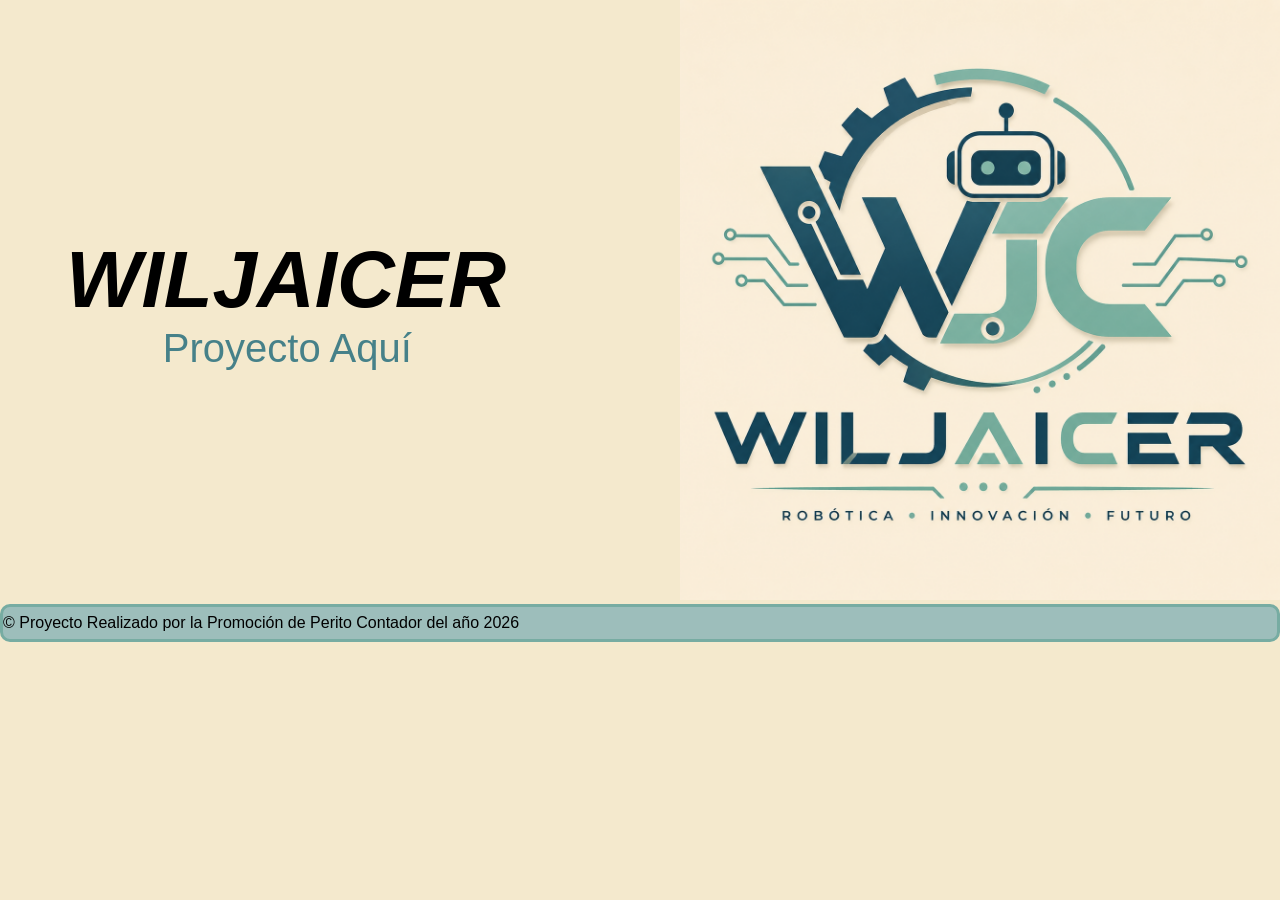
<file: index.html>
<!DOCTYPE html>
<html lang="en">
<head>
    <meta charset="UTF-8">
    <meta name="viewport" content="width=device-width, initial-scale=1.0">
    <link rel="stylesheet" href="style.css">
    <title>Presentación</title>
</head>
<body>
    <div class="SeccionPresentacion">
    <span>
        <h1>WILJAICER</h1>
        <a class="vinculoPresentacion" href="PaginaPrincipal.html">Proyecto Aquí</a>
    </span>

    <div class="imagenpresentacion">
        <img src="Imagenes/Logo.png" alt="Logo">
    </div>
</div>
<footer class="DerechosAutor"> © Proyecto Realizado por la Promoción de Perito Contador del año 2026</footer>
</body>
</html>
</file>
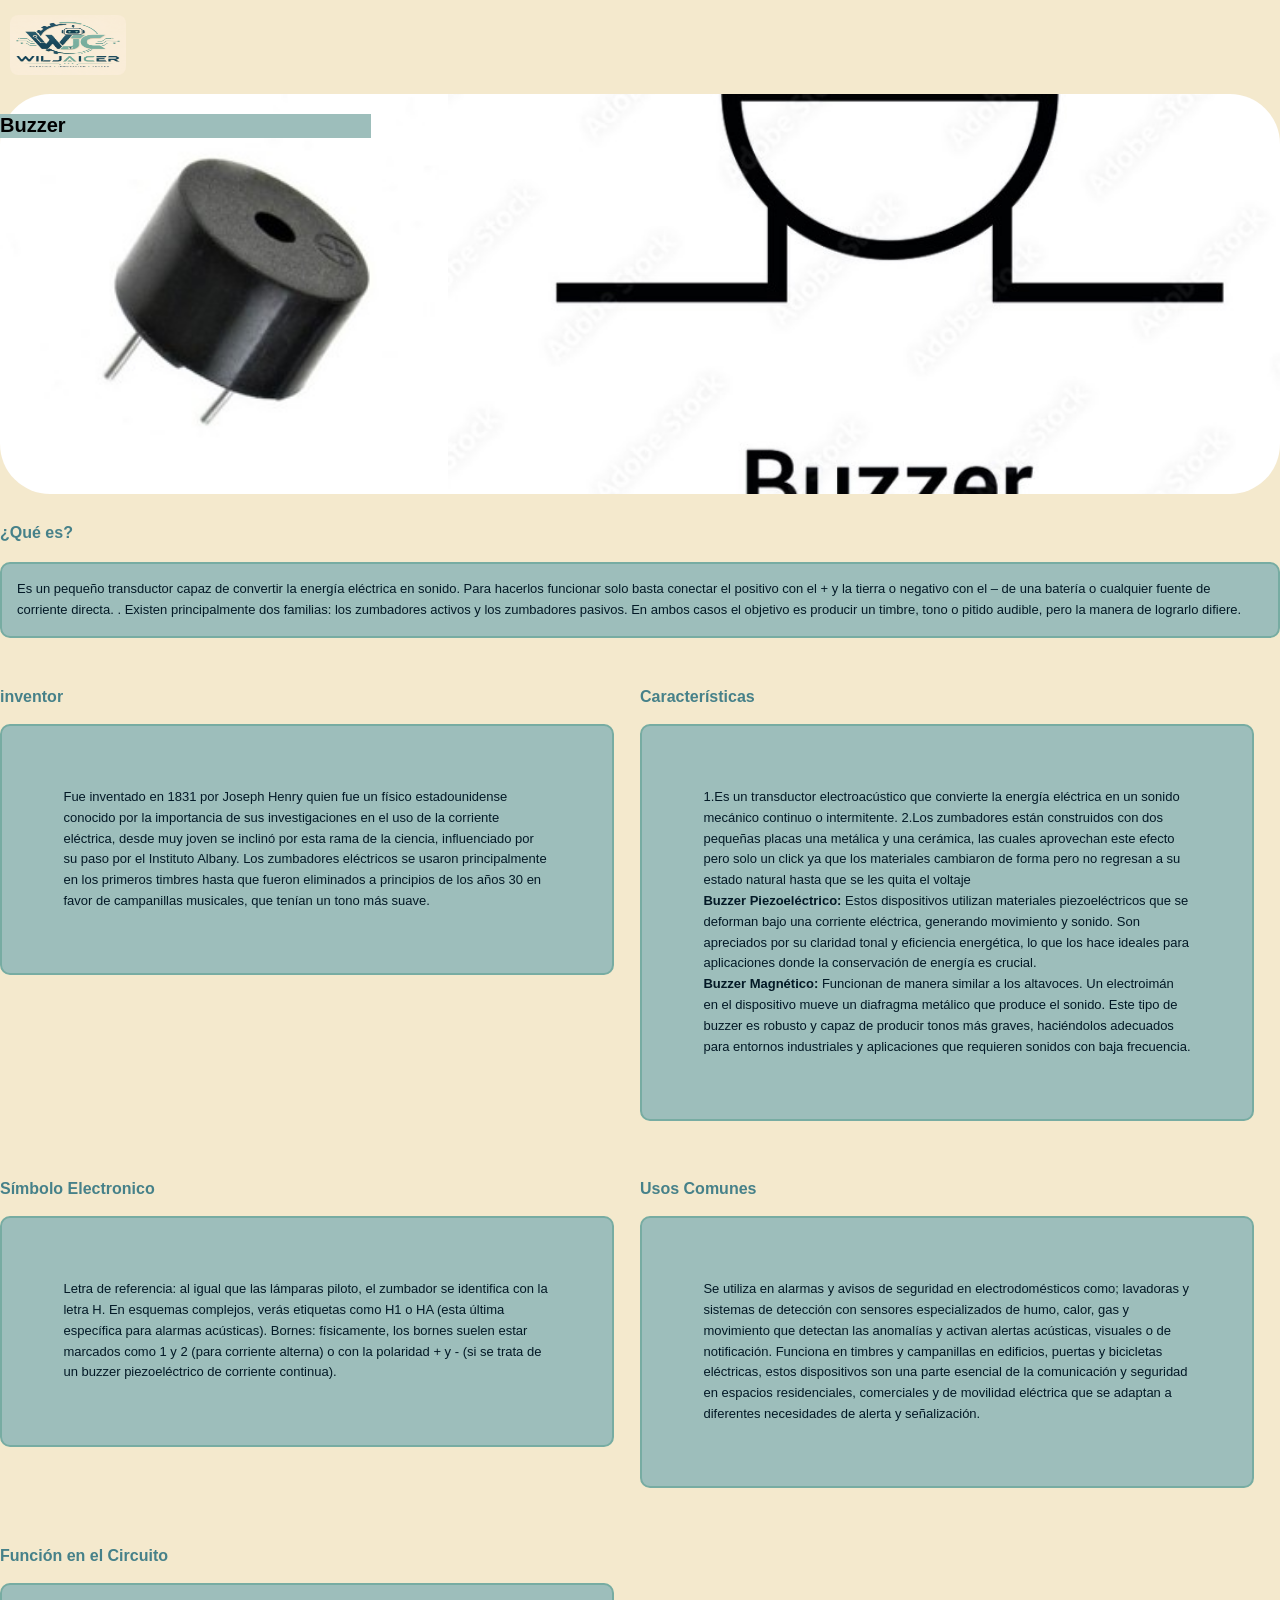
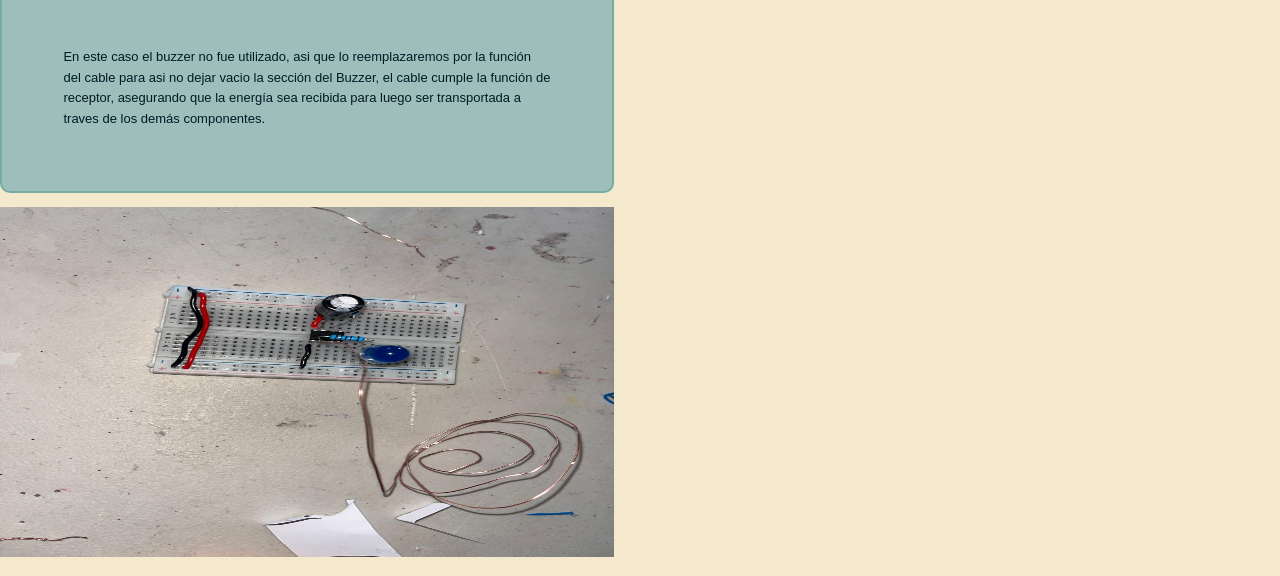
<file: Buzzer.html>
<!DOCTYPE html>
<html lang="en">
<head>
    <meta charset="UTF-8">
    <meta name="viewport" content="width=device-width, initial-scale=1.0">
    <link rel="stylesheet" href="style.css">
    <title>Buzzer</title>
</head>
<body>
  <a class="logo" href="PaginaPrincipal.html"><img src="Imagenes/Logo.png" alt=""></a>
  <div class="Fondo fondoBuzzer">
    <h1 class="TituloSecundario">Buzzer</h1>
  </div>
    <h2 class="Subtitulo">¿Qué es?</h2>
  <div class="DescripcionSecundaria">
    <span class ="Contenido">Es un pequeño transductor capaz de convertir la energía eléctrica en sonido.    
     Para hacerlos funcionar solo basta conectar el positivo con el + y la tierra o
      negativo con el – de una batería o cualquier fuente de corriente directa. 
    . Existen principalmente dos familias: los zumbadores activos y los zumbadores pasivos. 
    En ambos casos el objetivo es producir un timbre, tono o pitido audible, pero la manera de lograrlo difiere. </span>
  </div>
  <div class="PaginaSecundaria">

  <div class="SeccionSecundaria">
    <h2 class ="Subtitulo">inventor</h2>
    <span class ="Contenido">
      Fue inventado en 1831 por Joseph Henry quien fue un físico estadounidense conocido por la importancia
      de sus investigaciones en el uso de la corriente eléctrica, desde muy joven se inclinó
      por esta rama de la ciencia, influenciado por su paso por el Instituto Albany. 
      Los zumbadores eléctricos se usaron principalmente en los primeros timbres hasta que fueron eliminados 
      a principios de los años 30 en favor de campanillas musicales, que tenían un tono más suave.     
    </span>
  </div>

  <div class="SeccionSecundaria">
    <h2 class ="Subtitulo">Características</h2>
    <span class ="Contenido">
      1.Es un transductor electroacústico que convierte la energía eléctrica en un sonido mecánico continuo o intermitente.
      2.Los zumbadores están construidos con dos pequeñas placas una metálica y una cerámica, las cuales aprovechan este efecto pero solo
      un click ya que los materiales cambiaron de forma pero no regresan a su estado natural hasta que se les quita el voltaje
      <p><b>Buzzer Piezoeléctrico:</b> Estos dispositivos utilizan materiales piezoeléctricos que se deforman bajo una corriente eléctrica, 
      generando movimiento y sonido. Son apreciados por su claridad tonal y eficiencia energética, lo que los hace ideales para aplicaciones donde la conservación de energía es crucial.  
      </p>
      <p>
      <b>Buzzer Magnético:</b> Funcionan de manera similar a los altavoces. Un electroimán en el dispositivo mueve un diafragma metálico que produce el sonido. Este tipo de buzzer es robusto
      y capaz de producir tonos más graves, haciéndolos adecuados para entornos industriales y aplicaciones que requieren sonidos con baja frecuencia.
      </p>
    </span>
  </div>

  <div class="SeccionSecundaria">
    <h2 class ="Subtitulo">Símbolo Electronico</h2>
    <span class ="Contenido">
      Letra de referencia: al igual que las lámparas piloto, el zumbador se identifica con la letra H. En esquemas complejos, verás etiquetas como H1 o HA (esta última específica para alarmas acústicas).
      Bornes: físicamente, los bornes suelen estar marcados como 1 y 2 (para corriente alterna) o con la polaridad + y - (si se trata de un buzzer piezoeléctrico de corriente continua).
    </span>
  </div>

  <div class="SeccionSecundaria">
    <h2 class ="Subtitulo">Usos Comunes</h2>
    <span class ="Contenido">
    Se utiliza en alarmas y avisos de seguridad en electrodomésticos como; lavadoras y sistemas de detección con sensores
    especializados de humo, calor, gas y movimiento que detectan las anomalías
    y activan alertas acústicas, visuales o de notificación. Funciona en timbres y campanillas en edificios, puertas 
    y bicicletas eléctricas, estos dispositivos son una parte esencial de la comunicación y seguridad en espacios residenciales, comerciales y de movilidad eléctrica que se adaptan a diferentes necesidades de alerta y señalización.
    </span>
  </div>
  <div class="SeccionSecundaria">
 <h2 class="Subtitulo">Función en el Circuito</h2>
 <p class="Contenido">En este caso el buzzer no fue utilizado, asi que lo reemplazaremos por la función del cable para asi no dejar vacio la sección 
  del Buzzer, el cable cumple la función de receptor, asegurando que la energía sea recibida para luego ser transportada a traves de los demás componentes.
 </p>
 <div class="Circuito">
 <img src="Imagenes/Circuito.png" alt="">
 </div>
 </div>
  </div>
</body>
</html>
</file>
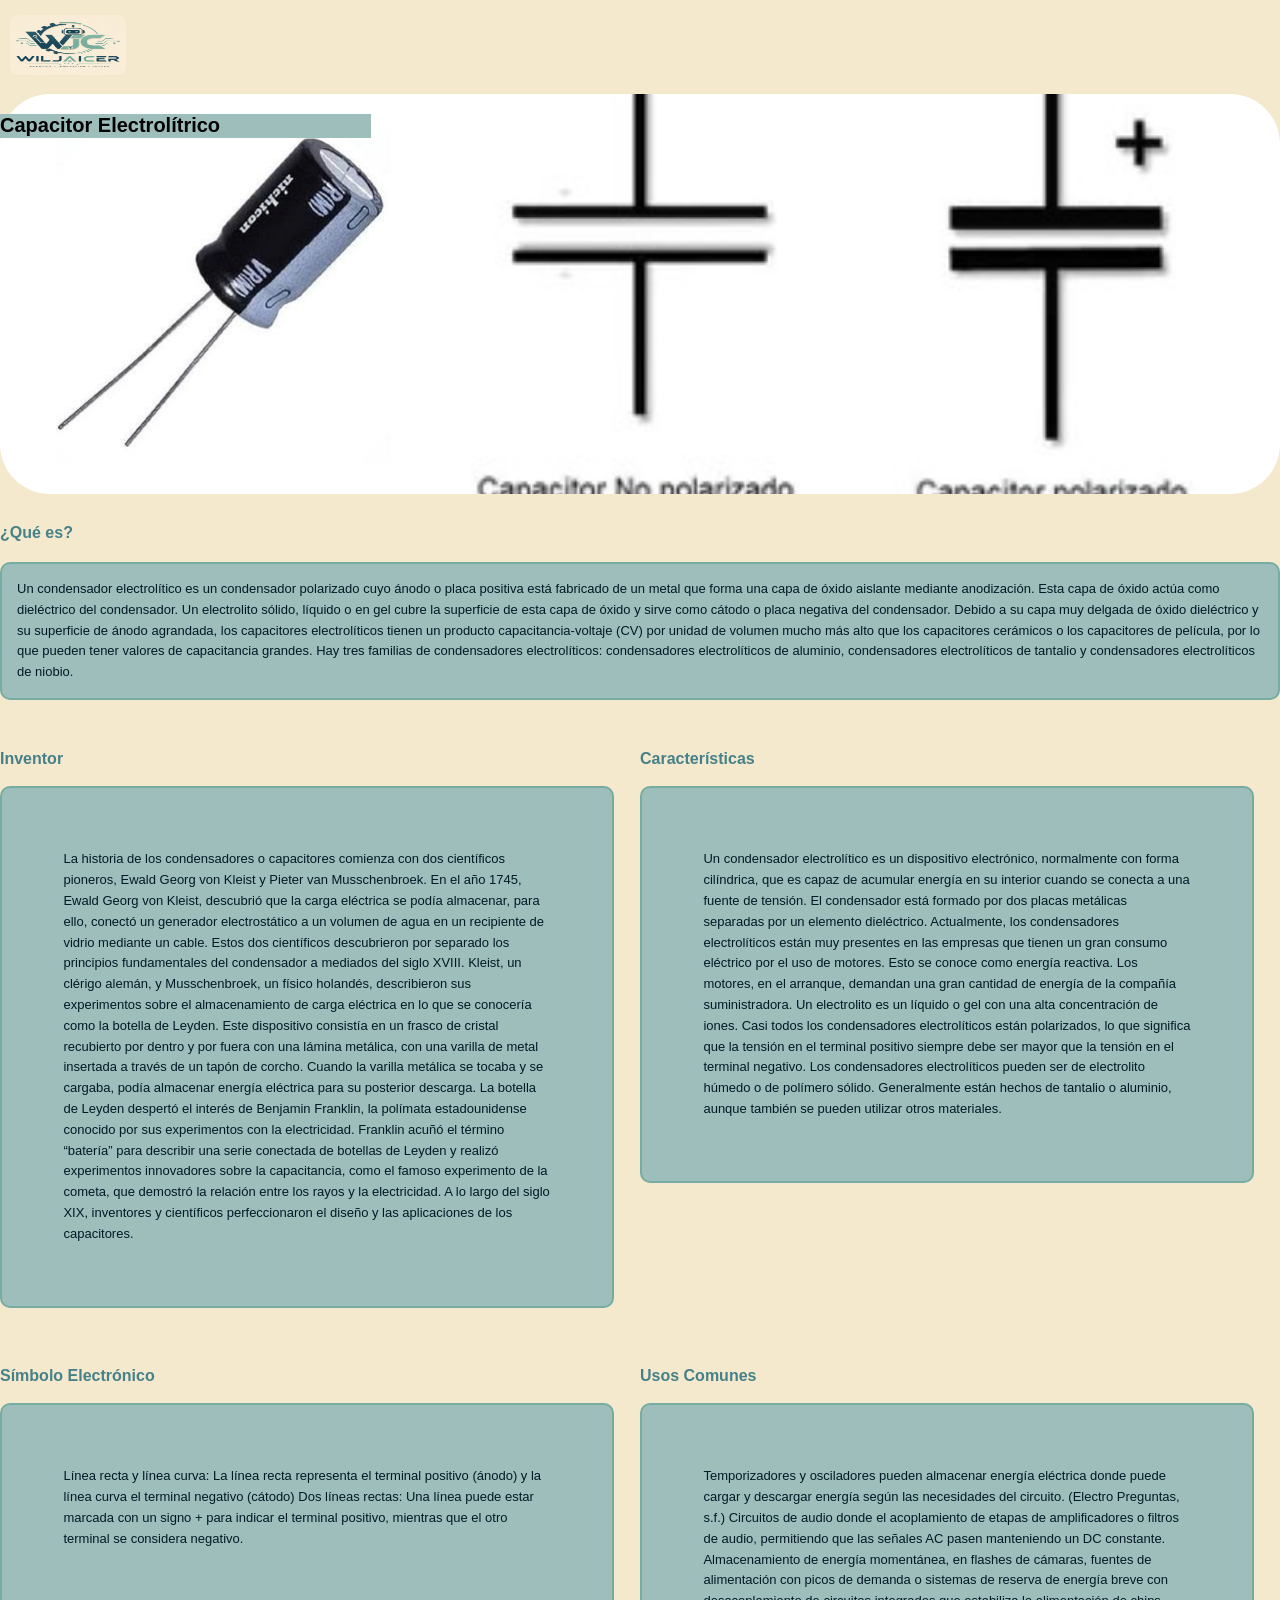
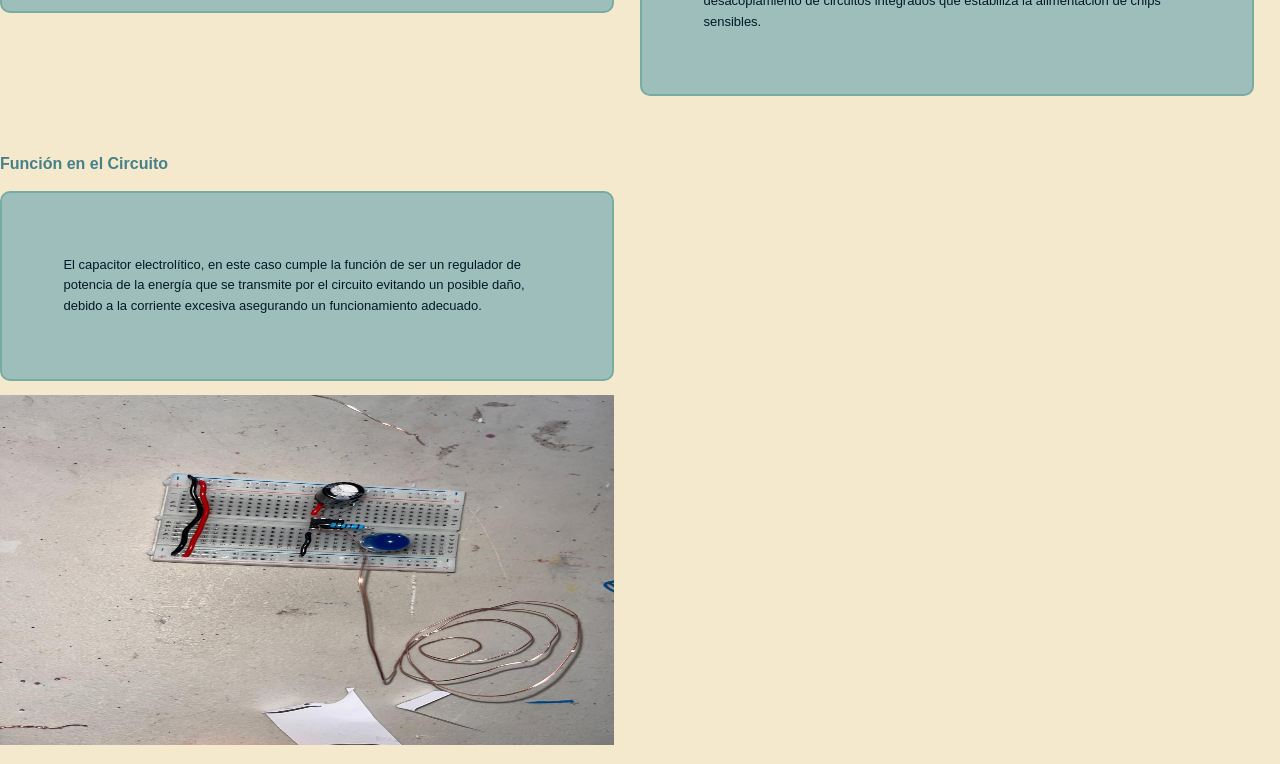
<file: Capacitor.html>
<!DOCTYPE html>
<html lang="en">
<head>
    <meta charset="UTF-8">
    <meta name="viewport" content="width=device-width, initial-scale=1.0">
    <link rel="stylesheet" href="style.css">
</head>
<body>
    <a class="logo" href="PaginaPrincipal.html"><img src="Imagenes/Logo.png" alt=""></a>
    <div class="Fondo fondoCapacitor">
    <h1 class="TituloSecundario">Capacitor Electrolítrico </h1>
    </div>
        <h2 class="Subtitulo">¿Qué es?</h2>
    <div class="DescripcionSecundaria">
        <span class ="Contenido">Un condensador electrolítico es un condensador polarizado cuyo ánodo o placa positiva está fabricado de un metal que forma una capa de óxido aislante mediante anodización. Esta capa de óxido actúa como dieléctrico del condensador. Un electrolito sólido, líquido o en gel cubre la superficie de esta capa de óxido y sirve como cátodo o placa negativa del condensador. Debido a su capa muy delgada de óxido dieléctrico y su superficie de ánodo agrandada, los capacitores electrolíticos tienen un producto capacitancia-voltaje (CV) por unidad de volumen mucho más alto que 
        los capacitores cerámicos o los capacitores de película, por lo que pueden tener valores de capacitancia grandes. Hay tres familias de condensadores electrolíticos: condensadores electrolíticos de aluminio, condensadores electrolíticos de tantalio y condensadores electrolíticos de niobio.
        </span>
    </div>
    <div class="PaginaSecundaria">

    <div class="SeccionSecundaria">
        <h2 class ="Subtitulo">Inventor</h2>
        <span class ="Contenido">La historia de los condensadores o capacitores comienza con dos científicos pioneros, Ewald Georg von Kleist y Pieter van Musschenbroek. En el año 1745, Ewald Georg von Kleist, descubrió que la carga eléctrica se podía almacenar, para ello, conectó un generador electrostático a un volumen de agua en un recipiente de vidrio mediante un cable. Estos dos científicos descubrieron por separado los principios fundamentales del condensador a mediados del siglo XVIII. 
        Kleist, un clérigo alemán, y Musschenbroek, un físico holandés, describieron sus experimentos sobre el almacenamiento de carga eléctrica en lo que se conocería como la botella de Leyden. Este dispositivo consistía en un frasco de cristal recubierto por dentro y por fuera con una lámina metálica, con una varilla de metal insertada a través de un tapón de corcho. Cuando la varilla metálica se tocaba y se cargaba, podía almacenar energía eléctrica para su posterior descarga.
        La botella de Leyden despertó el interés de Benjamin Franklin, la polímata estadounidense conocido por sus experimentos con la electricidad. Franklin acuñó el término “batería” para describir una serie conectada de botellas de Leyden y realizó experimentos innovadores sobre la capacitancia, como el famoso experimento de la cometa, que demostró la relación entre los rayos y la electricidad.
        A lo largo del siglo XIX, inventores y científicos perfeccionaron el diseño y las aplicaciones de los capacitores.</span>
    </div>

    <div class="SeccionSecundaria">
        <h2 class ="Subtitulo">Características </h2>
        <span class ="Contenido">Un condensador electrolítico es un dispositivo electrónico, normalmente con forma cilíndrica, que es capaz de acumular energía en su interior cuando se conecta a una fuente de tensión. El condensador está formado por dos placas metálicas separadas por un elemento dieléctrico.
 
           Actualmente, los condensadores electrolíticos están muy presentes en las empresas que tienen un gran consumo eléctrico por el uso de motores. Esto se conoce como energía reactiva. Los motores, en el arranque, demandan una gran cantidad de energía de la compañía suministradora.
           Un electrolito es un líquido o gel con una alta concentración de iones. Casi todos los condensadores electrolíticos están polarizados, lo que significa que la tensión en el terminal positivo siempre debe ser mayor que la tensión en el terminal negativo.
           Los condensadores electrolíticos pueden ser de electrolito húmedo o de polímero sólido. Generalmente están hechos de tantalio o aluminio, aunque también se pueden utilizar otros materiales.
        </span>
    </div>

    <div class="SeccionSecundaria">
        <h2 class ="Subtitulo">Símbolo Electrónico</h2>
        <span class ="Contenido">Línea recta y línea curva: La línea recta representa el terminal positivo (ánodo) y la línea curva el terminal negativo (cátodo)
        Dos líneas rectas: Una línea puede estar marcada con un signo + para indicar el terminal positivo, mientras que el otro terminal se considera negativo.
        </span>
    </div>

    <div class="SeccionSecundaria">
        <h2 class ="Subtitulo">Usos Comunes</h2>
        <span class ="Contenido">Temporizadores y osciladores pueden almacenar energía eléctrica donde puede cargar y descargar energía según las necesidades del circuito. (Electro Preguntas, s.f.)
        Circuitos de audio donde el acoplamiento de etapas de amplificadores o filtros de audio, permitiendo que las señales AC pasen manteniendo un DC constante.
        Almacenamiento de energía momentánea, en flashes de cámaras, fuentes de alimentación con picos de demanda o sistemas de reserva de energía breve con desacoplamiento de circuitos integrados que estabiliza la alimentación de chips sensibles. </span>
    </div>
    <div class="SeccionSecundaria">
 <h2 class="Subtitulo">Función en el Circuito</h2>
 <p class="Contenido">
    El capacitor electrolítico, en este caso cumple la función de ser un regulador de potencia de la energía que se transmite por el circuito
    evitando un posible daño, debido a la corriente excesiva asegurando un funcionamiento adecuado.
 </p>
 <div class="Circuito">
 <img src="Imagenes/Circuito.png" alt="">
 </div>
 </div>
</div>
</body>
</html>
</file>
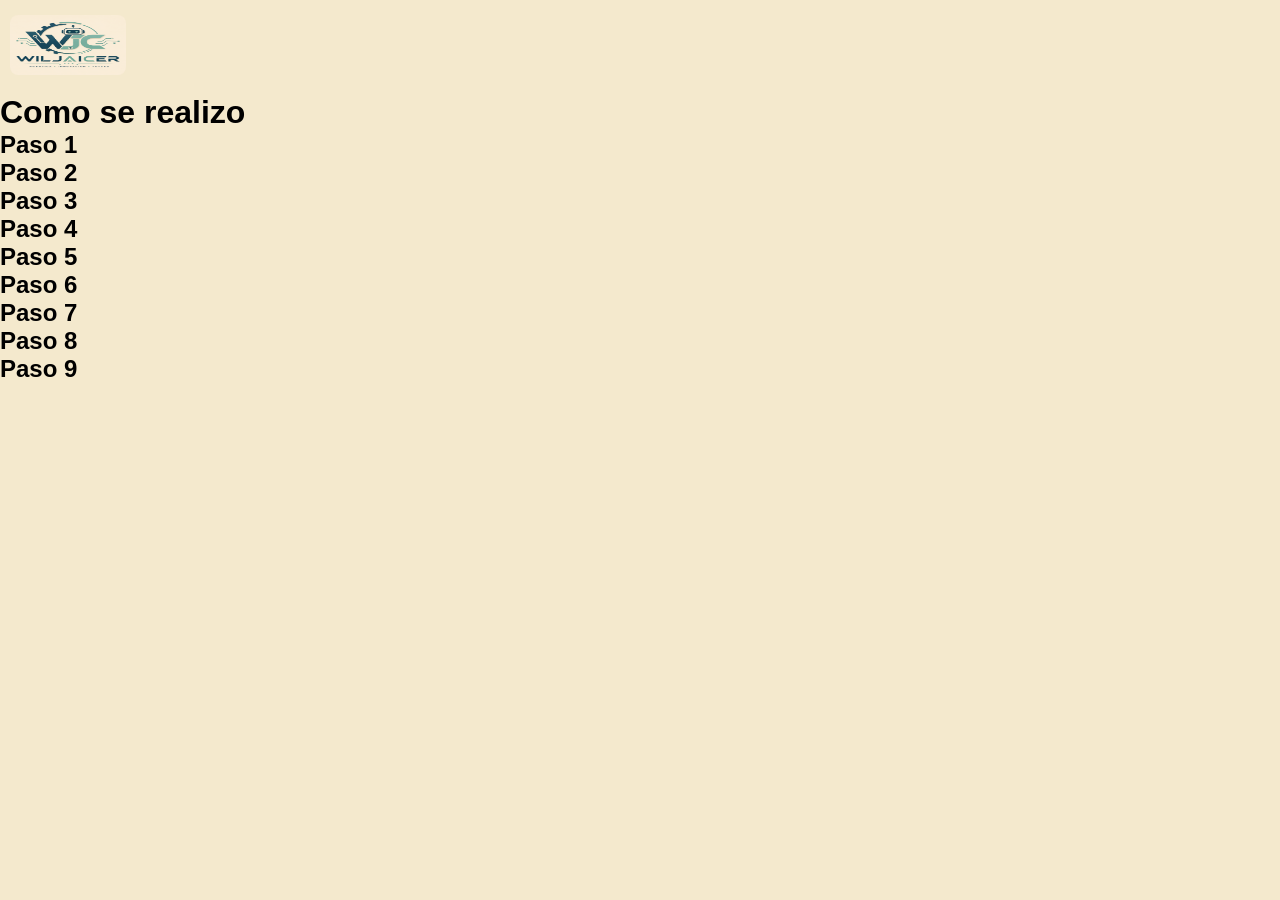
<file: Circuito.html>
<!DOCTYPE html>
<html lang="en">
<head>
    <meta charset="UTF-8">
    <meta name="viewport" content="width=device-width, initial-scale=1.0">
    <link rel="stylesheet" href="style.css">
    <title>Circuito</title>
</head>
<body>
    <a class="logo" href="PaginaPrincipal.html"><img src="Imagenes/Logo.png" alt=""></a>
    <h1 class="TituloProceso">Como se realizo</h1>
    <div class="SeccionProceso">
        <h2 class="PasodeProceso">Paso 1</h2>
        <span></span>
    </div>
    <div class="SeccionProceso">
        <h2 class="PasodeProceso">Paso 2</h2>
        <span></span>
    </div>
    <div class="SeccionProceso">
        <h2 class="PasodeProceso">Paso 3</h2>
        <span></span>
    </div>
    <div class="SeccionProceso">
        <h2 class="PasodeProceso">Paso 4</h2>
        <span></span>
    </div>
    <div class="SeccionProceso">
        <h2 class="PasodeProceso">Paso 5</h2>
        <span></span>
    </div>
    <div class="SeccionProceso">
        <h2 class="PasodeProceso">Paso 6</h2>
        <span></span>
    </div>
    <div class="SeccionProceso">
        <h2 class="PasodeProceso">Paso 7</h2>
        <span></span>
    </div>
    <div class="SeccionProceso">
        <h2 class="PasodeProceso">Paso 8</h2>
        <span></span>
    </div>
    <div class="SeccionProceso">
        <h2 class="PasodeProceso">Paso 9</h2>
        <span></span>
    </div>
</body>
</html>
</file>
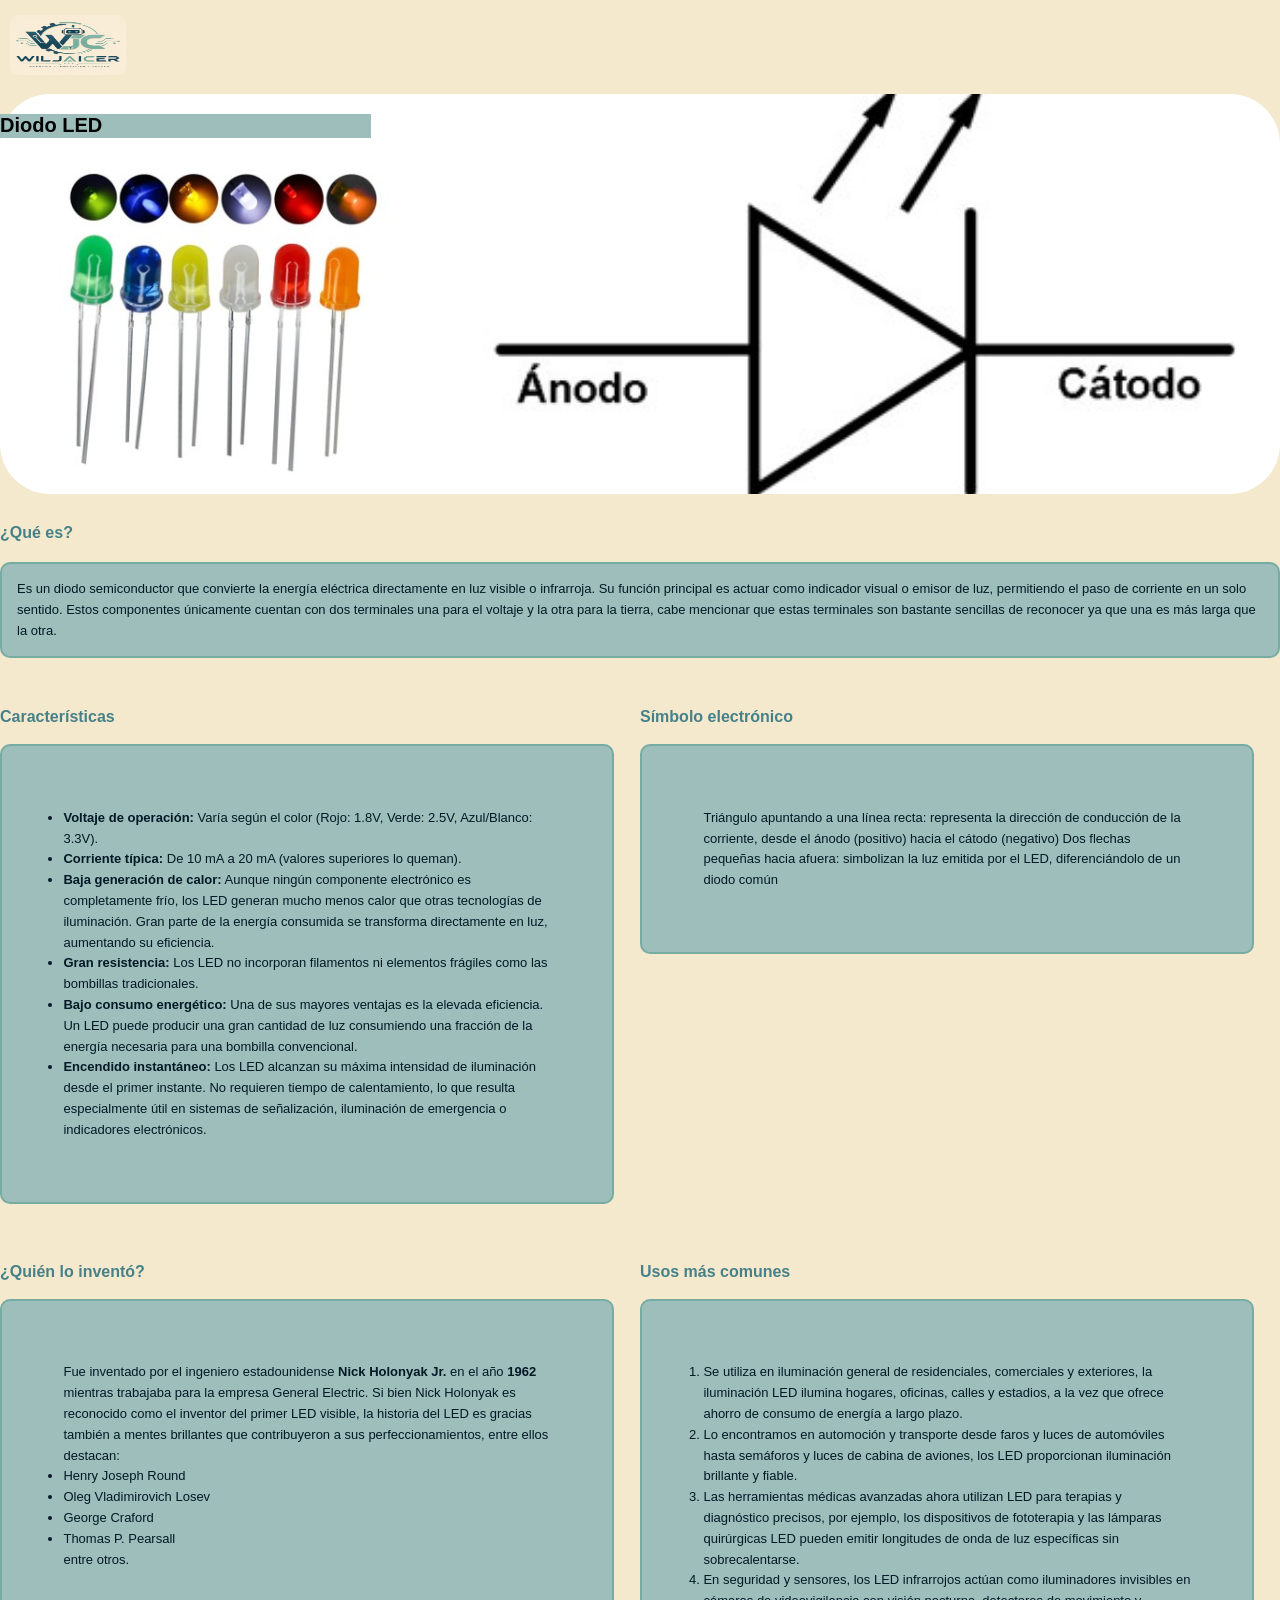
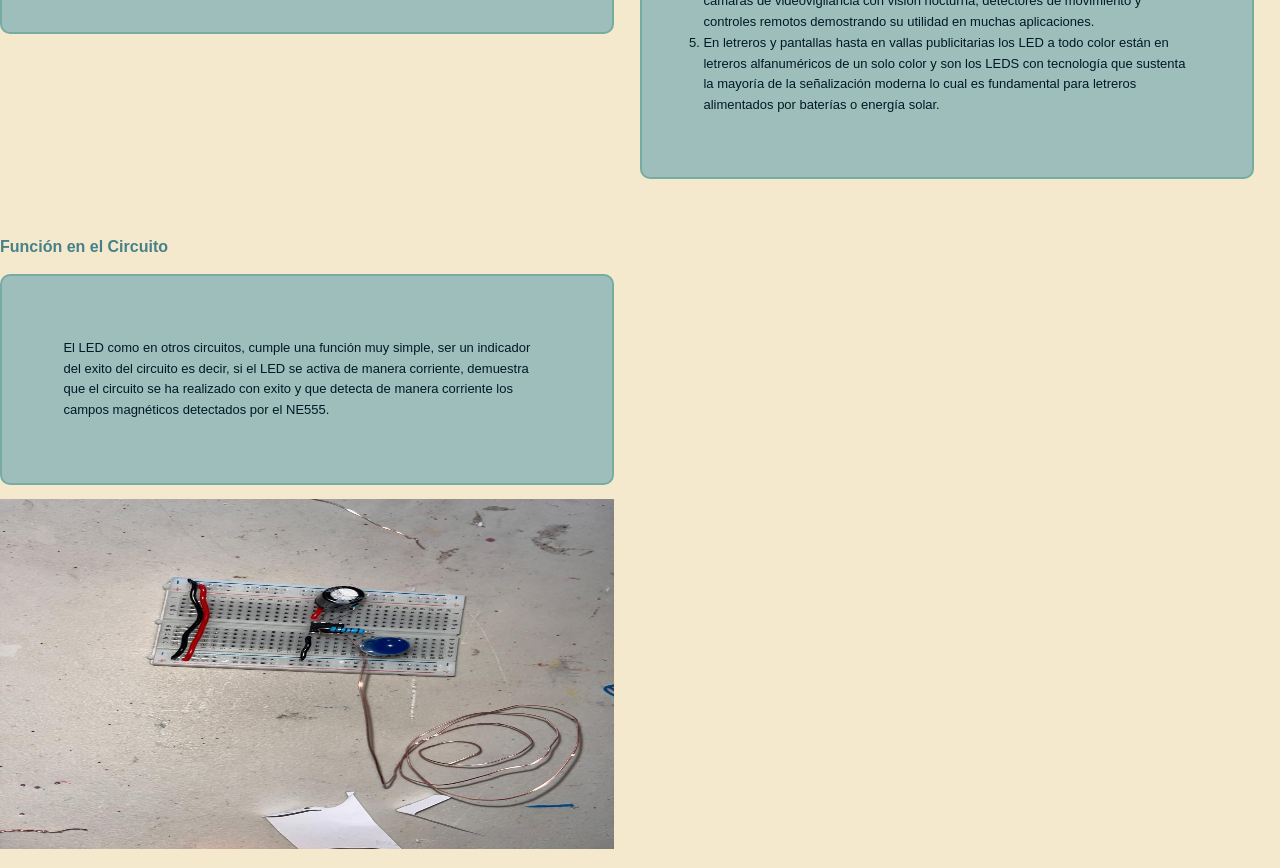
<file: Led.html>
<!DOCTYPE html>
<html lang="en">
<head>
    <meta charset="UTF-8">
    <meta name="viewport" content="width=device-width, initial-scale=1.0">
    <link rel="stylesheet" href="style.css">
    <title>LED</title>
</head>
<body>
<a class="logo" href="PaginaPrincipal.html"><img src="Imagenes/Logo.png" alt=""></a>
<div class="Fondo fondoLED">
    <h1 class="TituloSecundario">Diodo LED</h1>
</div>
    <h2 class ="Subtitulo">¿Qué es?</h2>
    <div class="DescripcionSecundaria">
    <span class ="Contenido">Es un diodo semiconductor que convierte la energía eléctrica directamente en luz visible o infrarroja. 
     Su función principal es actuar como indicador visual o emisor de luz, permitiendo el paso de corriente en un solo sentido.
    Estos componentes únicamente cuentan con dos terminales una para el voltaje y la otra para la tierra, cabe mencionar 
    que estas terminales son bastante sencillas de reconocer ya que una es más larga que la otra. </span>
</div>
<div class="PaginaSecundaria">
    <div class="SeccionSecundaria">
    <h2 class ="Subtitulo">Características</h2>
    <ul class ="Contenido">
        <li><b>Voltaje de operación:</b> Varía según el color (Rojo: 1.8V, Verde: 2.5V, Azul/Blanco: 3.3V).</li>
        <li><b>Corriente típica:</b> De 10 mA a 20 mA (valores superiores lo queman).</li>
        <li><b>Baja generación de calor:</b> Aunque ningún componente electrónico es completamente frío, 
        los LED generan mucho menos calor que otras tecnologías de iluminación. Gran parte de la energía consumida se transforma directamente en luz, aumentando su eficiencia.</li>
        <li><b>Gran resistencia:</b> Los LED no incorporan filamentos ni elementos frágiles como las bombillas tradicionales. </li>
        <li><b>Bajo consumo energético:</b> Una de sus mayores ventajas es la elevada eficiencia. Un LED puede 
        producir una gran cantidad de luz consumiendo una fracción de la energía necesaria para una bombilla convencional.</li>
        <li><b>Encendido instantáneo:</b> Los LED alcanzan su máxima intensidad de iluminación desde el primer instante. 
        No requieren tiempo de calentamiento, lo que resulta especialmente útil en sistemas de señalización, iluminación de emergencia o indicadores electrónicos.</li>
    </ul>
    </div>
<div class="SeccionSecundaria">
    <h2 class ="Subtitulo">Símbolo electrónico</h2>
    <span class ="Contenido">Triángulo apuntando a una línea recta: representa la dirección de conducción de la corriente, desde el ánodo (positivo) hacia el cátodo (negativo)
 Dos flechas pequeñas hacia afuera: simbolizan la luz emitida por el LED, diferenciándolo de un diodo común 
</span>
</div>
    <div class="SeccionSecundaria">
    <h2 class ="Subtitulo">¿Quién lo inventó?</h2>
    <span class ="Contenido">Fue inventado por el ingeniero estadounidense <b>Nick Holonyak Jr.</b> en el año <b>1962</b> mientras trabajaba para la empresa General Electric.
    Si bien Nick Holonyak es reconocido como el inventor del primer LED visible, la historia del LED es gracias también a mentes brillantes que contribuyeron a sus perfeccionamientos, entre ellos destacan:
    <ul>
        <li>Henry Joseph Round </li>
        <li>Oleg Vladimirovich Losev </li>
        <li>George Craford </li>
        <li>Thomas P. Pearsall </li>
    </ul>
    entre otros.
    </span>
</div>
    <div class="SeccionSecundaria">
    <h2 class ="Subtitulo">Usos más comunes</h2>
    <ol class ="Contenido">
        <li>Se utiliza en iluminación general de residenciales, comerciales y exteriores, 
        la iluminación LED ilumina hogares, oficinas, calles y estadios, a la vez que ofrece ahorro de consumo de energía a largo plazo. </li>
        <li>Lo encontramos en automoción y transporte desde faros y luces de automóviles hasta semáforos y luces de cabina de aviones, 
        los LED proporcionan iluminación brillante y fiable.</li>
        <li>Las herramientas médicas avanzadas ahora utilizan LED para terapias y diagnóstico precisos, por ejemplo, 
        los dispositivos de fototerapia y las lámparas quirúrgicas LED pueden emitir longitudes de onda de luz específicas sin sobrecalentarse. </li>
        <li>En seguridad y sensores, los LED infrarrojos actúan como iluminadores invisibles en cámaras de videovigilancia con visión nocturna,
        detectores de movimiento y controles remotos demostrando su utilidad en muchas aplicaciones. </li>
        <li>En letreros y pantallas hasta en vallas publicitarias los LED a todo color están en letreros alfanuméricos de un solo color y 
        son los LEDS con tecnología que sustenta la mayoría de la señalización moderna lo cual es fundamental para letreros alimentados por baterías o energía solar. </li>
    </ol>
</div>
<div class="SeccionSecundaria">
 <h2 class="Subtitulo">Función en el Circuito</h2>
 <p class="Contenido">El LED como en otros circuitos, cumple una función muy simple, ser un indicador del exito del circuito
    es decir, si el LED se activa de manera corriente, demuestra que el circuito se ha realizado con exito y que detecta de manera corriente
    los campos magnéticos detectados por el NE555.
 </p>
 <div class="Circuito">
 <img src="Imagenes/Circuito.png" alt="">
 </div>
 </div>
  
</div>
</body>
</html>
</file>
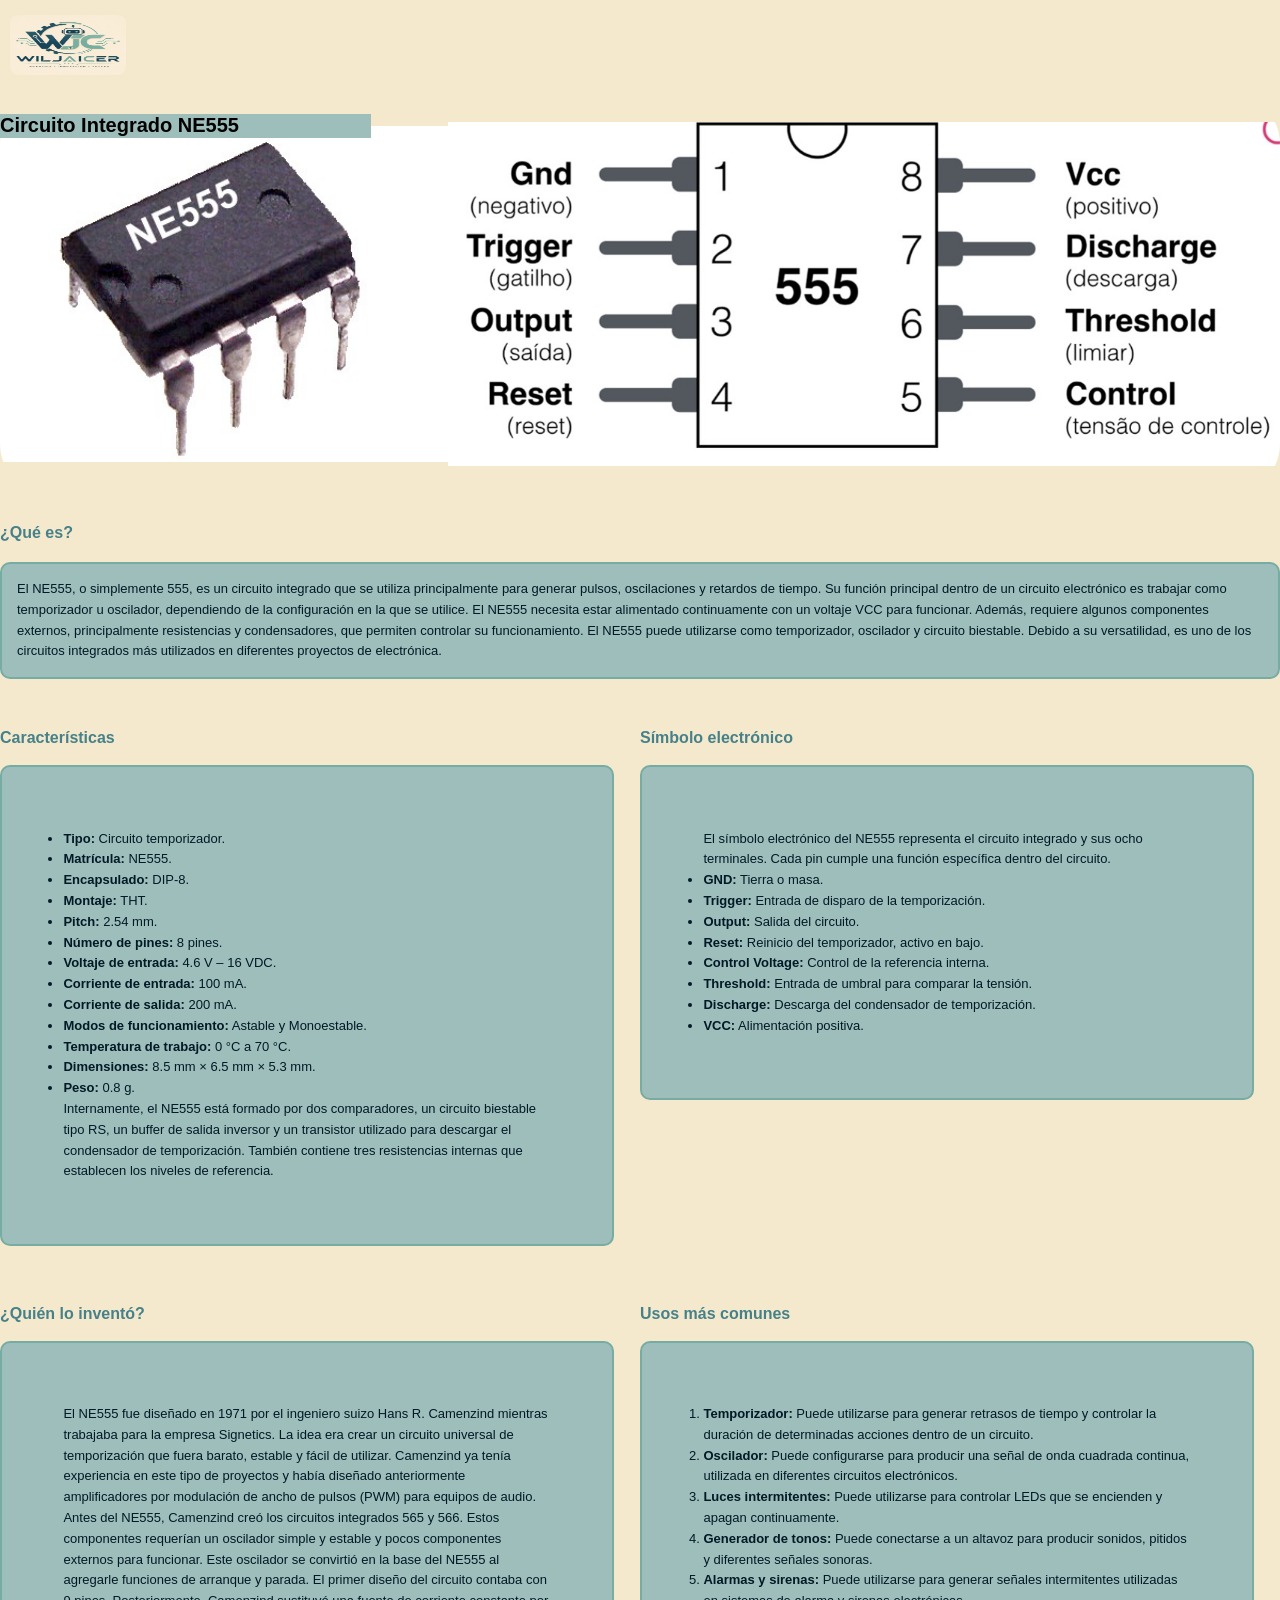
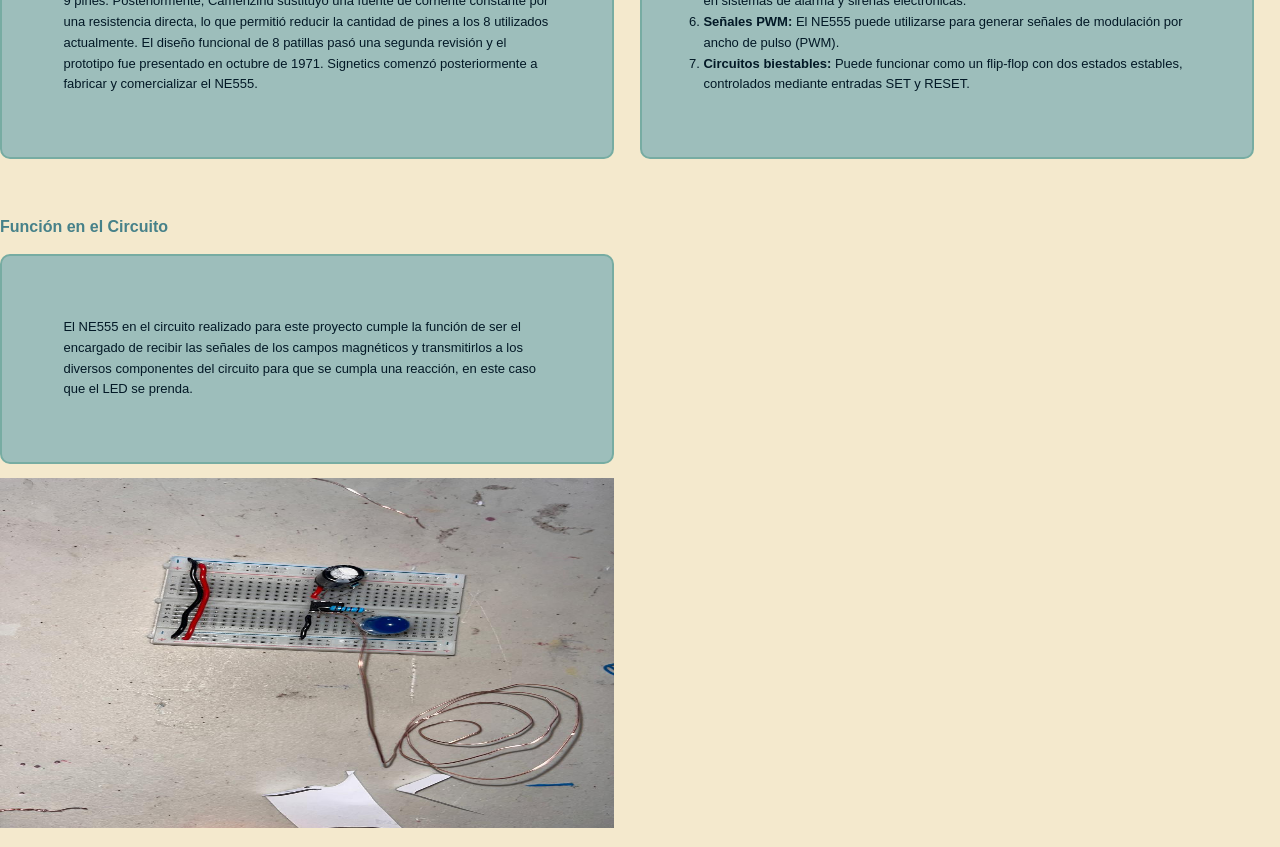
<file: NE555.html>
<!DOCTYPE html>
<html lang="en">
<head>
    <meta charset="UTF-8">
    <meta name="viewport" content="width=device-width, initial-scale=1.0">
    <link rel="stylesheet" href="style.css">
    <title>Circuito Integrado NE555</title>
</head>
<body>
    <a class="logo" href="PaginaPrincipal.html"><img src="Imagenes/Logo.png" alt=""></a>


<div class="Fondo fondoNE555">
    <h1 class="TituloSecundario"> Circuito Integrado NE555</h1>
    </div>
<h2 class="Subtitulo">¿Qué es?</h2>
<div class="DescripcionSecundaria">
<span class ="Contenido">
    El NE555, o simplemente 555, es un circuito integrado que se utiliza
    principalmente para generar pulsos, oscilaciones y retardos de tiempo.
    Su función principal dentro de un circuito electrónico es trabajar como
    temporizador u oscilador, dependiendo de la configuración en la que se utilice.

    El NE555 necesita estar alimentado continuamente con un voltaje VCC para
    funcionar. Además, requiere algunos componentes externos, principalmente
    resistencias y condensadores, que permiten controlar su funcionamiento.
 
    El NE555 puede utilizarse como temporizador, oscilador y circuito biestable.
    Debido a su versatilidad, es uno de los circuitos integrados más utilizados
    en diferentes proyectos de electrónica.
</span>
 </div>
 <div class="PaginaSecundaria">
<div class="SeccionSecundaria">
    <h2 class="Subtitulo">Características</h2>
    <span class ="Contenido">
<ul>
    <li><b>Tipo:</b> Circuito temporizador.</li>
    <li><b>Matrícula:</b> NE555.</li>
    <li><b>Encapsulado:</b> DIP-8.</li>
    <li><b>Montaje:</b> THT.</li>
    <li><b>Pitch:</b> 2.54 mm.</li>
    <li><b>Número de pines:</b> 8 pines.</li>
    <li><b>Voltaje de entrada:</b> 4.6 V – 16 VDC.</li>
    <li><b>Corriente de entrada:</b> 100 mA.</li>
    <li><b>Corriente de salida:</b> 200 mA.</li>
    <li><b>Modos de funcionamiento:</b> Astable y Monoestable.</li>
    <li><b>Temperatura de trabajo:</b> 0 °C a 70 °C.</li>
    <li><b>Dimensiones:</b> 8.5 mm × 6.5 mm × 5.3 mm.</li>
    <li><b>Peso:</b> 0.8 g.</li>
</ul>
    Internamente, el NE555 está formado por dos comparadores, un circuito
    biestable tipo RS, un buffer de salida inversor y un transistor utilizado
    para descargar el condensador de temporización. También contiene tres
    resistencias internas que establecen los niveles de referencia.
</span>
  </div>
  <div class="SeccionSecundaria">
<h2 class="Subtitulo">Símbolo electrónico</h2>
<span class ="Contenido">
    El símbolo electrónico del NE555 representa el circuito integrado y sus
    ocho terminales. Cada pin cumple una función específica dentro del circuito.
 
<ul >
    <li><b>GND:</b> Tierra o masa.</li>
    <li><b>Trigger:</b> Entrada de disparo de la temporización.</li>
    <li><b>Output:</b> Salida del circuito.</li>
    <li><b>Reset:</b> Reinicio del temporizador, activo en bajo.</li>
    <li><b>Control Voltage:</b> Control de la referencia interna.</li>
    <li><b>Threshold:</b> Entrada de umbral para comparar la tensión.</li>
    <li><b>Discharge:</b> Descarga del condensador de temporización.</li>
    <li><b>VCC:</b> Alimentación positiva.</li>
</ul>
</span>
 </div>
 
 <div class="SeccionSecundaria">
<h2 class="Subtitulo">¿Quién lo inventó?</h2>
<span class ="Contenido">
    El NE555 fue diseñado en 1971 por el ingeniero suizo
    Hans R. Camenzind mientras trabajaba para la empresa Signetics.

    La idea era crear un circuito universal de temporización que fuera barato,
    estable y fácil de utilizar. Camenzind ya tenía experiencia en este tipo
    de proyectos y había diseñado anteriormente amplificadores por modulación
    de ancho de pulsos (PWM) para equipos de audio.

    Antes del NE555, Camenzind creó los circuitos integrados 565 y 566.
    Estos componentes requerían un oscilador simple y estable y pocos
    componentes externos para funcionar. Este oscilador se convirtió en
    la base del NE555 al agregarle funciones de arranque y parada.

    El primer diseño del circuito contaba con 9 pines. Posteriormente,
    Camenzind sustituyó una fuente de corriente constante por una resistencia
    directa, lo que permitió reducir la cantidad de pines a los 8 utilizados
    actualmente.

    El diseño funcional de 8 patillas pasó una segunda revisión y el prototipo
    fue presentado en octubre de 1971. Signetics comenzó posteriormente a
    fabricar y comercializar el NE555.
</span>
 </div>
 <div class="SeccionSecundaria">
<h2 class="Subtitulo">Usos más comunes</h2>
<ol class="Contenido">
    <li>
        <b>Temporizador:</b>
        Puede utilizarse para generar retrasos de tiempo y controlar
        la duración de determinadas acciones dentro de un circuito.
    </li>
 
    <li>
        <b>Oscilador:</b>
        Puede configurarse para producir una señal de onda cuadrada
        continua, utilizada en diferentes circuitos electrónicos.
    </li>
 
    <li>
        <b>Luces intermitentes:</b>
        Puede utilizarse para controlar LEDs que se encienden y apagan
        continuamente.
    </li>
 
    <li>
        <b>Generador de tonos:</b>
        Puede conectarse a un altavoz para producir sonidos, pitidos
        y diferentes señales sonoras.
    </li>
 
    <li>
        <b>Alarmas y sirenas:</b>
        Puede utilizarse para generar señales intermitentes utilizadas
        en sistemas de alarma y sirenas electrónicas.
    </li>
 
    <li>
        <b>Señales PWM:</b>
        El NE555 puede utilizarse para generar señales de modulación
        por ancho de pulso (PWM).
    </li>
 
    <li>
        <b>Circuitos biestables:</b >
        Puede funcionar como un flip-flop con dos estados estables,
        controlados mediante entradas SET y RESET.
    </li>
</ol>
 </div>
 <div class="SeccionSecundaria">
 <h2 class="Subtitulo">Función en el Circuito</h2>
 <p class="Contenido">El NE555 en el circuito realizado para este proyecto cumple la función de ser el encargado de recibir
    las señales de los campos magnéticos y transmitirlos a los diversos componentes del circuito para que se 
    cumpla una reacción, en este caso que el LED se prenda.
 </p>
 <div class="Circuito">
 <img src="Imagenes/Circuito.png" alt="">
 </div>
 </div>
 </div>
</body>
</html>
</file>
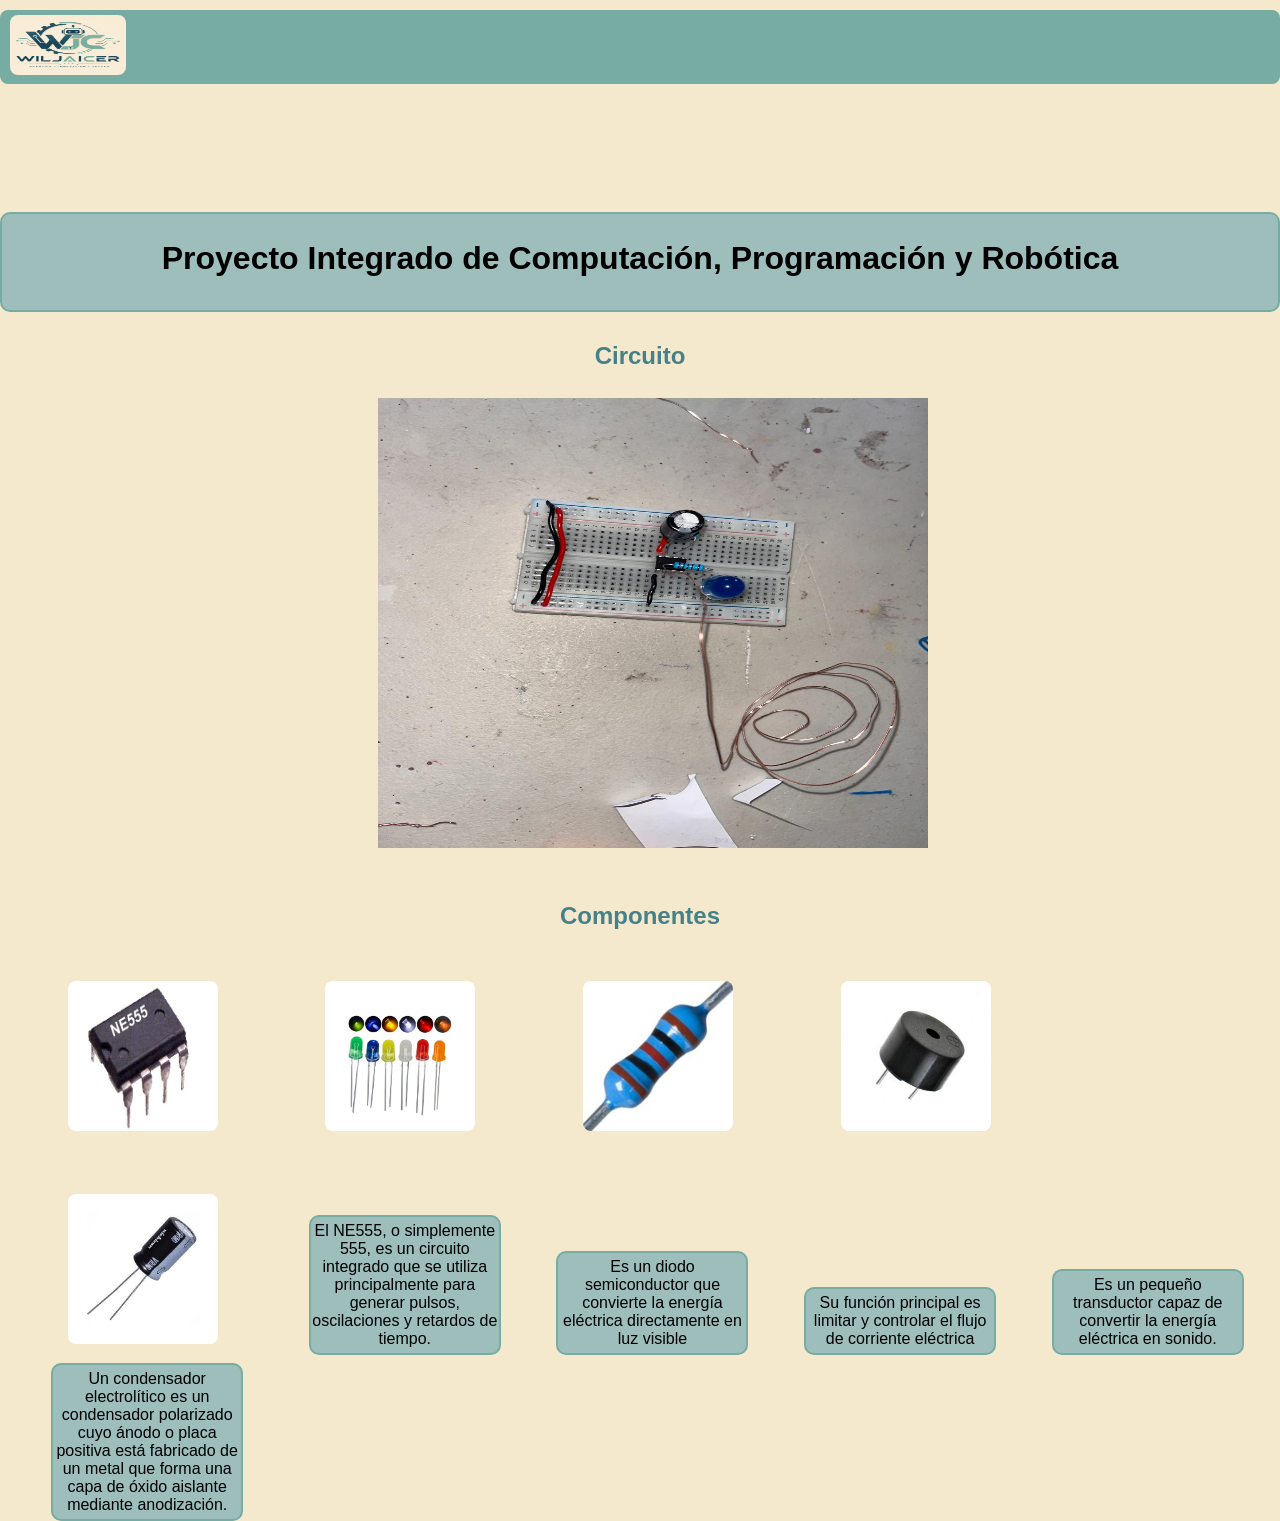
<file: PaginaPrincipal.html>
<!DOCTYPE html>
<html lang="en">
<head>
    <meta charset="UTF-8">
    <meta name="viewport" content="width=device-width, initial-scale=1.0">
    <link rel="stylesheet" href="style.css">
    <title>Página Principal</title>
</head>
<body>
    <a class="logo principal" href="index.html"><img src="Imagenes/Logo.png" alt="Logo"></a>
     <h1 class="TituloPrincipal">Proyecto Integrado de Computación, Programación y Robótica</h1>
    <main>
      <h2 class="SubtituloPrincipal">Circuito</h2>
      <a class="vinculoCircuito" href="Circuito.html"><img src="Imagenes/Circuito.png" alt="Circutio"></a>
      <h2 class="SubtituloPrincipal">Componentes</h2>
    <a class="vinculo" href="NE555.html"><img src="Imagenes/NE555.jpg" alt="NE555"></a>
    <a class="vinculo" href="Led.html"><img src="Imagenes/LED.jpg" alt="LED"></a>
    <a class="vinculo" href="Resistencia.html"><img src="Imagenes/Resistencia.jpg" alt="Resistencia"></a>
    <a class="vinculo" href="Buzzer.html"><img src="Imagenes/Buzzer.jpg" alt="Buzzer"></a>
    <a class="vinculo" href="Capacitor.html"><img src="Imagenes/Capacitor.jpg" alt="Capacitor Electrolítico"></a>
    <span class="DescripcionPrincipal"> El NE555, o simplemente 555, es un circuito integrado que se utiliza
    principalmente para generar pulsos, oscilaciones y retardos de tiempo.</span>
    <span class="DescripcionPrincipal">Es un diodo semiconductor que convierte la energía eléctrica directamente en luz visible</span>
    <span class="DescripcionPrincipal">Su función principal es limitar y controlar el flujo de corriente eléctrica</span>
    <span class="DescripcionPrincipal">Es un pequeño transductor capaz de convertir la energía eléctrica en sonido.</span>
    <span class="DescripcionPrincipal">Un condensador electrolítico es un condensador polarizado cuyo ánodo o placa positiva 
        está fabricado de un metal que forma una capa de óxido aislante mediante anodización.</span>
</main>
</body>
</html>
</file>
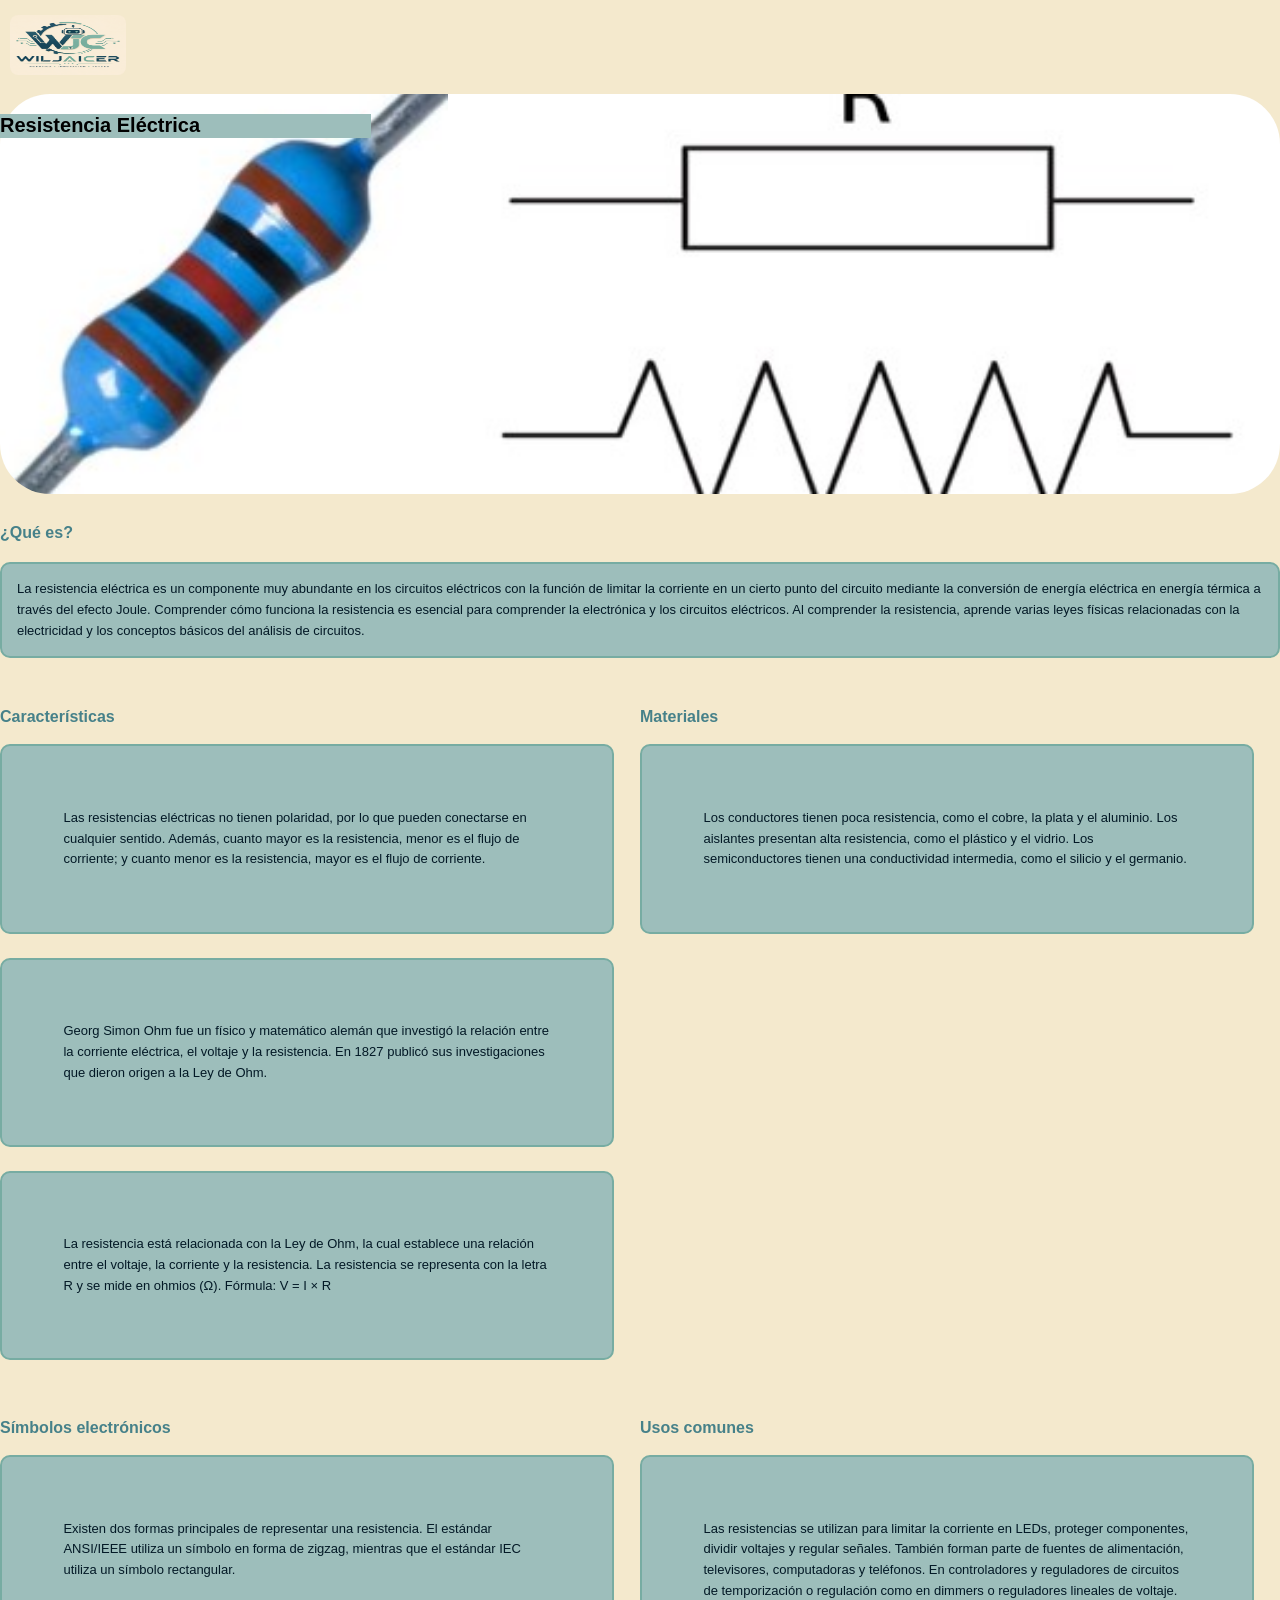
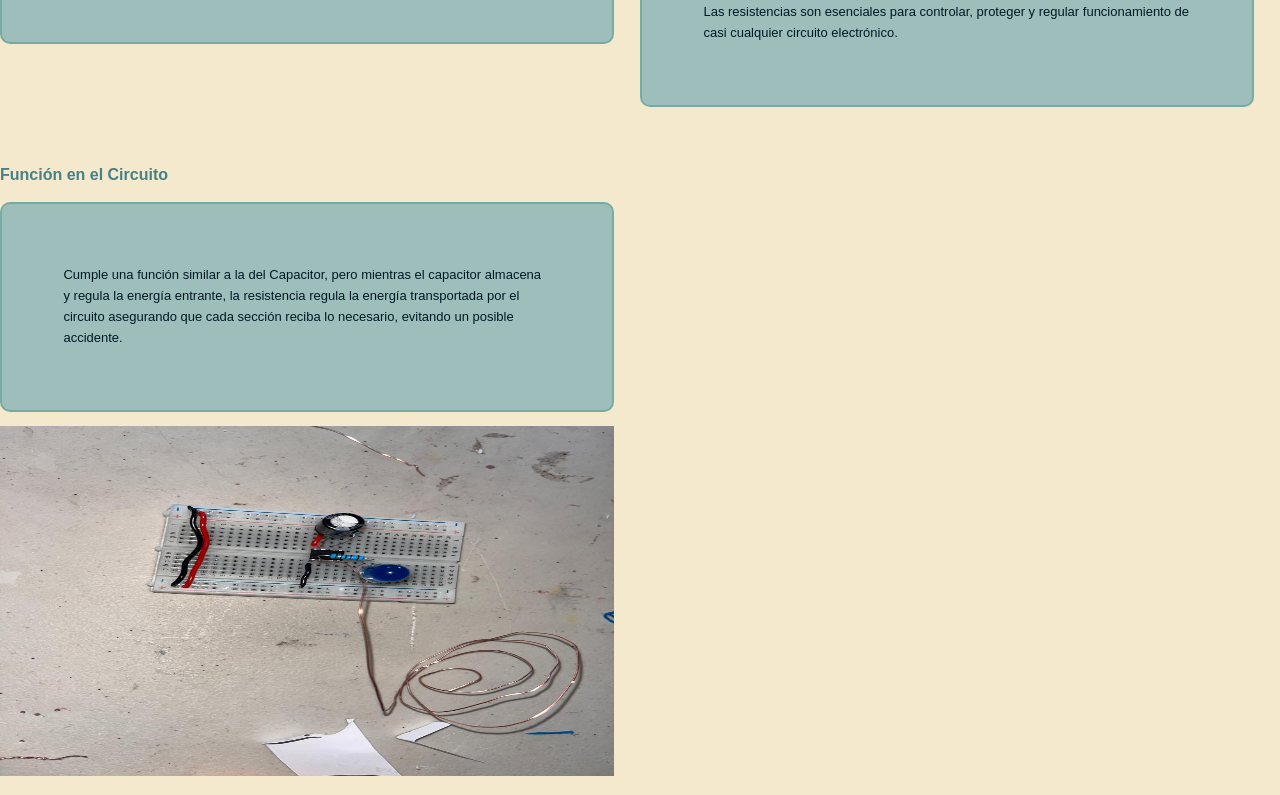
<file: Resistencia.html>
<!DOCTYPE html>
<html lang="en">
<head>
    <meta charset="UTF-8">
    <meta name="viewport" content="width=device-width, initial-scale=1.0">
    <link rel="stylesheet" href="style.css">
    <title>Resistencia</title>
</head>
<body>
    <a class="logo" href="PaginaPrincipal.html"><img src="Imagenes/Logo.png" alt=""></a>

    <div class="Fondo fondoResistencia"> 
        <h1 class="TituloSecundario"> Resistencia Eléctrica</h1>
    </div>
        <h2 class="Subtitulo"> ¿Qué es? </h2>
    <div class="DescripcionSecundaria">
        <span class ="Contenido">
        La resistencia eléctrica es un componente muy abundante en los circuitos eléctricos con la función de limitar la corriente 
        en un cierto punto del circuito mediante la conversión de energía eléctrica en energía térmica a través del efecto Joule. 
        Comprender cómo funciona la resistencia es esencial para comprender la electrónica y los circuitos eléctricos. 
        Al comprender la resistencia, aprende varias leyes físicas relacionadas con la electricidad y los conceptos básicos del análisis de circuitos.
        </span>
    </div>
    <div class="PaginaSecundaria">

    <div class="SeccionSecundaria">
        <h2 class="Subtitulo"> Características</h2>
        <span class ="Contenido">
        Las resistencias eléctricas no tienen polaridad, por lo
        que pueden conectarse en cualquier sentido. Además,
        cuanto mayor es la resistencia, menor es el flujo de
        corriente; y cuanto menor es la resistencia, mayor es
        el flujo de corriente.
        </span>
        <span class ="Contenido">
        Georg Simon Ohm fue un físico y matemático alemán que
        investigó la relación entre la corriente eléctrica,
        el voltaje y la resistencia. En 1827 publicó sus
        investigaciones que dieron origen a la Ley de Ohm.
        </span>
        <span class ="Contenido">
        La resistencia está relacionada con la Ley de Ohm, la cual
        establece una relación entre el voltaje, la corriente y
         la resistencia. La resistencia se representa con la letra
        R y se mide en ohmios (Ω). 
        Fórmula: V = I × R
        </span>
    </div>

    <div class="SeccionSecundaria">
        <h2 class="Subtitulo">Materiales </h2>
        <span class ="Contenido">
        Los conductores tienen poca resistencia, como el cobre,
        la plata y el aluminio. Los aislantes presentan alta
        resistencia, como el plástico y el vidrio. Los
        semiconductores tienen una conductividad intermedia,
        como el silicio y el germanio.
        </span>
    </div>

    <div class="SeccionSecundaria">
        <h2 class="Subtitulo"> Símbolos electrónicos</h2>
        <span class ="Contenido">
            Existen dos formas principales de representar una
            resistencia. El estándar ANSI/IEEE utiliza un símbolo
            en forma de zigzag, mientras que el estándar IEC utiliza
            un símbolo rectangular.
        </span>
    </div>

    <div class="SeccionSecundaria">
        <h2 class="Subtitulo">Usos comunes</h2>
        <span class ="Contenido">
        Las resistencias se utilizan para limitar la corriente
        en LEDs, proteger componentes, dividir voltajes y
        regular señales. También forman parte de fuentes de
        alimentación, televisores, computadoras y teléfonos.
        En controladores y reguladores de circuitos de temporización o regulación como en dimmers 
        o reguladores lineales de voltaje. Las resistencias son esenciales para controlar, proteger y 
        regular funcionamiento de casi cualquier circuito electrónico.     
        </span>
    </div>
    <div class="SeccionSecundaria">
 <h2 class="Subtitulo">Función en el Circuito</h2>
 <p class="Contenido">Cumple una función similar a la del Capacitor, pero mientras el capacitor almacena y regula la energía entrante,
    la resistencia regula la energía transportada por el circuito asegurando que cada sección reciba lo necesario, evitando un posible accidente.
 </p>
 <div class="Circuito">
 <img src="Imagenes/Circuito.png" alt="">
 </div>
 </div>
</div>
</body>
</html>
</file>
<file: style.css>
/*
   Color de la Página
*/
 
:root {
 
    --beige: #F4E9CD; /*Fondos generales*/
 
    --maastricht-blue: #031926; /*Parrafos*/
 
    --blue-aster: #468189; /*Subtitulos*/
 
    --aquamarine-teal: #77ACA2; /*Bordes de texto*/
 
    --turquesa-grisaceo: #9DBEBB; /*Fondos de texto*/
 
}
 
 
/*
   Configuración general
*/
 
* {
    margin: 0;
    padding: 0;
    box-sizing: border-box;
}
 
 
body {
 
    background-color: #F4E9CD;
 
    font-family: "Blogger", Arial, sans-serif;
 
}
 
/*Presentación*/

.SeccionPresentacion{
      width: 100%;
    height: 100%;
    display: flex;
    align-items: center;
}
.SeccionPresentacion h1{
    font-size: 60pt;
    font-style: italic;
    margin-left: 15%;
}
.vinculoPresentacion{
text-decoration: none;
    color: #468189;
    display: block;
    margin-left: 37%;
    font-size: 30pt;
}

.imagenpresentacion{
    margin-left: auto;
    height: 100%;
}
.imagenpresentacion img{
   width: 600px;
   padding: 0;
   object-fit: cover;
   background-repeat: no-repeat;
}
.DerechosAutor{
    background-color:#9DBEBB;
    border: 3px solid #77ACA2;
     border-radius: 10px;
    position: fixed;
    display: flex;
    width: 100%;
    padding-top: 7px;
    padding-bottom: 7px;
}

 /*Pagina Principal*/

.TituloPrincipal{
    text-align: center;
    padding-top: 2%;
    margin-top: 10%;
    width: 100%;
    height: 100px;
    background-color:#9DBEBB;
    border: 2px solid #77ACA2;
     border-radius: 10px;
}

.SubtituloPrincipal{
   color: #468189;
 
    font-family: "Blogger", Arial, sans-serif;

    font-weight: bold;
 
    text-align: center;
 
    margin-top: 30px;
 
    margin-bottom: 8px;
}
.DescripcionPrincipal{
    display: flex;
    flex-wrap: wrap;
    width: 15%;
    display: inline-block;
    margin-left: 4%;
    text-align: center;
    padding: 5px 0px;
     background-color:#9DBEBB;
    border: 2px solid #77ACA2;
     border-radius: 10px;
}
.logo{
    margin-top: 10px;
    display: block;
    width: 137px;
    padding: 05px 10px;
    margin-bottom: 10px;
    border-radius: 8px;
}
.principal{
    width: 100%;
    background-color: #77ACA2;
}
.vinculoCircuito{
    display: block;
    padding: 20px;
    border-radius: 8px;
    width: 43.5%;
    margin-left: 28%;
}

.vinculoCircuito img{
    height: 450px;
    width: 550px;
    text-align: center;
  
}
.vinculo {
    
    display: inline-block;

 
    padding: 05px 10px 5px 10px;
 
    border-radius: 8px;
 
    margin-top: 3%;
    margin-left: 4.5%;
    margin-right: 2%;
    margin-bottom: 10px;
}
.vinculo img{
    height: 150px;
    width: 150px;
    position: center;
    border-radius: 8px;
}

/*Paginas Secundarias*/
 
.Fondo {
 
    width: 100%;
    height: 400px;
    background-position: left, right;
    background-size: 35%,65%;
    background-repeat: no-repeat, no-repeat;
    border-radius: 50px;
    max-width: 1400px;
    margin: 0;
    padding-top: 20px;

}
 
.fondoNE555{
    background-image: url(Imagenes/NE555.jpg), url(Imagenes/SimboloNE555.jpg);
}
.fondoLED{
    background-image: url(Imagenes/LED.jpg), url(Imagenes/SimboloLED.jpg);
} 
.fondoCapacitor{
    background-image: url(Imagenes/Capacitor.jpg), url(Imagenes/SimboloCapacitor.jpg);
}
.fondoResistencia{
    background-image: url(Imagenes/Resistencia.jpg), url(Imagenes/SimboloResistencia.jpg);
}
.fondoBuzzer{
    background-image: url(Imagenes/Buzzer.jpg), url(Imagenes/SimboloBuzzer.jpg);
}
.TituloSecundario {
 
    border: 0;
    font-family: "Blogger", Arial, sans-serif;
 
    font-size: 20px;
 
    font-weight: bold;
    background-color: #9DBEBB;
 
    text-align: left;
    width: 29%;
    height: 24px;
 
 
}
 
.Subtitulo {
 
    color: #468189;
 
    font-family: "Blogger", Arial, sans-serif;
 
    font-size: 16px;

    font-weight: bold;
 
    text-align: left;
 
    margin-top: 30px;
 
    margin-bottom: 8px;
    display: block;
    width: 60%;
    
}
 .PaginaSecundaria{
    width: 100%;
   margin: 0;
   display: flex;
    flex-wrap: wrap;
 }
 .DescripcionSecundaria{
background-color:#9DBEBB;
    border: 2px solid #77ACA2;
     border-radius: 10px;
    margin-top: 20px;
    padding: 15px;
    margin-bottom: 20px;
}
.Contenido {
 
    color: #031926;
 
    font-family: "Blogger", Arial, sans-serif;
 
    font-size: 13px;
 
    line-height: 1.6;
 
    margin-bottom: 14px;
    margin-top: 10px;
    
}
 
.SeccionSecundaria{
     width: 48%;
    margin-right: 2%;
    margin-bottom: 15px;
}

.SeccionSecundaria .Contenido{
    background-color:#9DBEBB;
    border: 2px solid #77ACA2;
    border-radius: 10px;
    padding: 10%;
    display: inline-block;
    vertical-align: top;
}

.logo img{
    height: 60px;
    width: 116.09px;
    border-radius: 8px;
}
 
 .Circuito img{
    margin: 0;
     width: 100%;
    height: 350px;
}

.vinculo:hover, .logo:hover, .vinculoCircuito:hover{
 
    background-color:#9DBEBB;
 
    border-color: #77ACA2;
}
.TituloProceso{
    
}
</file>
